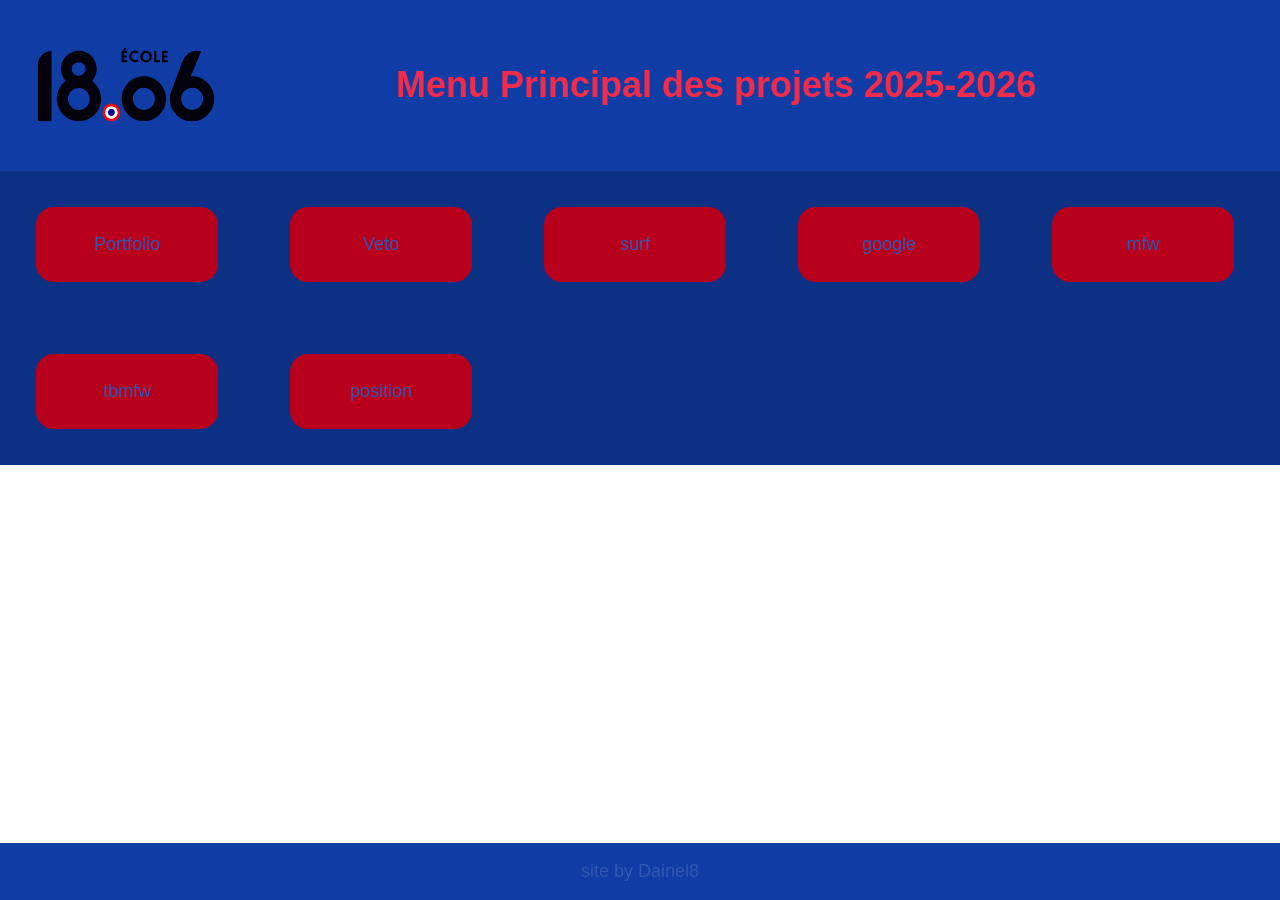
<file: index.html>
<!doctype html>
<html lang="fr">
  <head>
    <meta charset="UTF-8" />
    <meta name="viewport" content="width=device-width, initial-scale=1.0" />
    <link rel="stylesheet" href="css/style.css" type="text/css">
    <title>Menu Principal</title>
  </head>
  <body>
    <header>
        <img src="./images/1806.svg" alt="Logo 18.06" class="logo">
        <h1>Menu Principal des projets 2025-2026</h1>
    </header>
    <main>
      <a href="portfolio/index.html">Portfolio</a>
      <a href="clinique_vet/index.html">Veto</a>
      <a href="ecole2surf/index.html">surf</a>
      <a href="google/index.html">google</a>
      <a href="motherfuckingwebsite/index.html">mfw</a>
      <a href="thebestmotherfuckingwebsite/index.html">tbmfw</a>
      <a href="position/index.html">position</a>
    </main>
    <footer>
      <p class="sign">site by <a href="https://github.com/dainel8">Dainel8</a></p>
    </footer>
  </body>
</html>
</file>
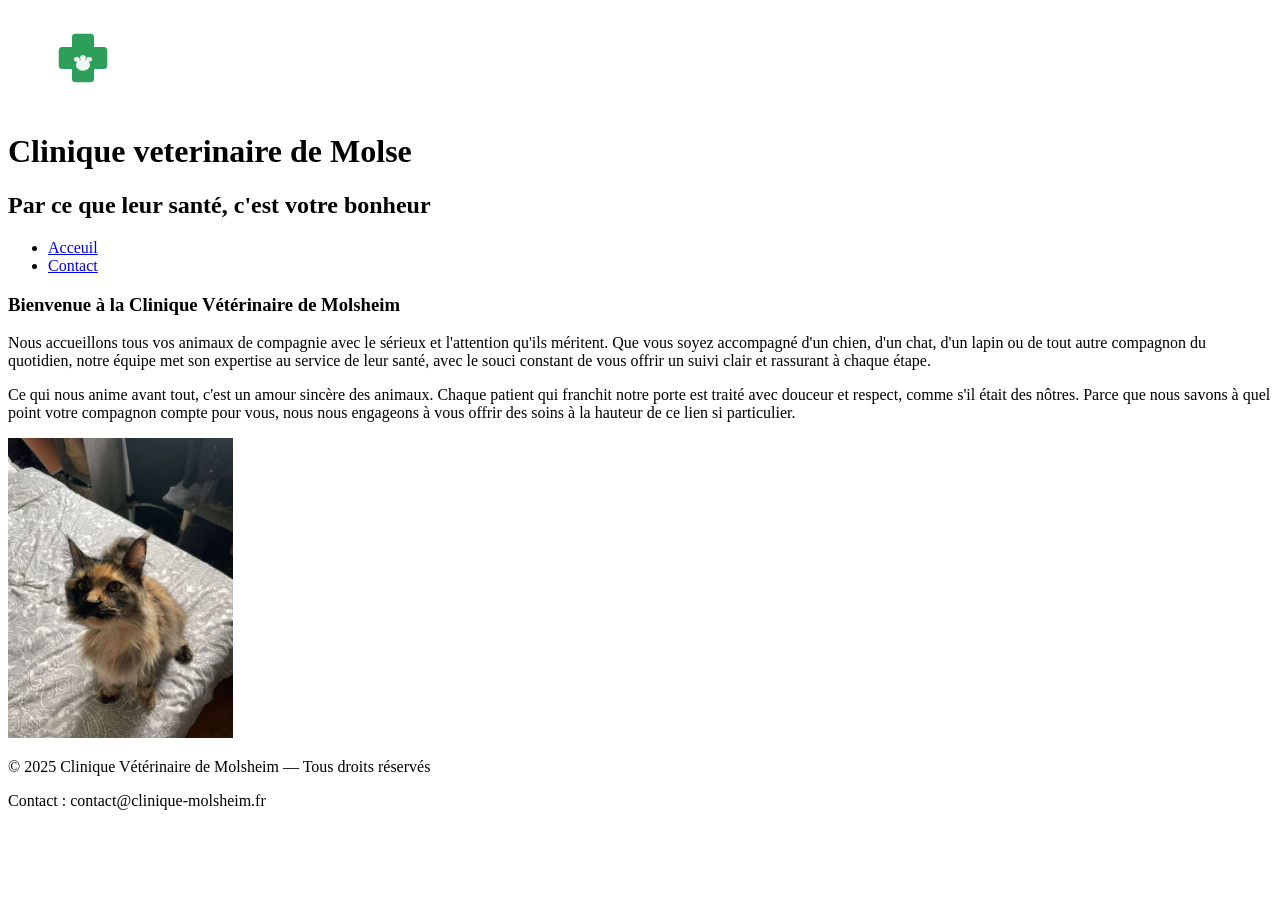
<file: clinique_vet/index.html>
<!doctype html>
<html lang="fr">
  <head>
    <meta charset="UTF-8" />
    <meta name="viewport" content="width=device-width, initial-scale=1.0" />
    <title>Acceuil</title>
    <link rel="icon" type="image/png" href="../images/logo_vet.svg" />
  </head>
  <body>
    <header>
      <img src="../images/logo_vet.svg" alt="logo" />
      <h1>Clinique veterinaire de Molse</h1>
      <h2 aria-label="slogan">Par ce que leur santé, c'est votre bonheur</h2>
    </header>
    <nav aria-label="liste de navigation">
      <ul>
        <li>
          <a href="index.html">Acceuil</a>
        </li>
        <li>
          <a href="pages/contact.html">Contact</a>
        </li>
      </ul>
    </nav>
    <main>
      <section aria-label="description de la clinique">
        <h3>Bienvenue à la Clinique Vétérinaire de Molsheim</h3>
        <p>
          Nous accueillons tous vos animaux de compagnie avec le sérieux et
          l'attention qu'ils méritent. Que vous soyez accompagné d'un chien,
          d'un chat, d'un lapin ou de tout autre compagnon du quotidien, notre
          équipe met son expertise au service de leur santé, avec le souci
          constant de vous offrir un suivi clair et rassurant à chaque étape.
        </p>
        <p>
          Ce qui nous anime avant tout, c'est un amour sincère des animaux.
          Chaque patient qui franchit notre porte est traité avec douceur et
          respect, comme s'il était des nôtres. Parce que nous savons à quel
          point votre compagnon compte pour vous, nous nous engageons à vous
          offrir des soins à la hauteur de ce lien si particulier.
        </p>
        <img
          src="../images/poupounette.jpg"
          width="225"
          height="300"
          alt="photo de chat"
        />
      </section>
    </main>
    <footer>
      <p>&copy; 2025 Clinique Vétérinaire de Molsheim — Tous droits réservés</p>
      <p>Contact : contact@clinique-molsheim.fr</p>
    </footer>
  </body>
</html>
</file>
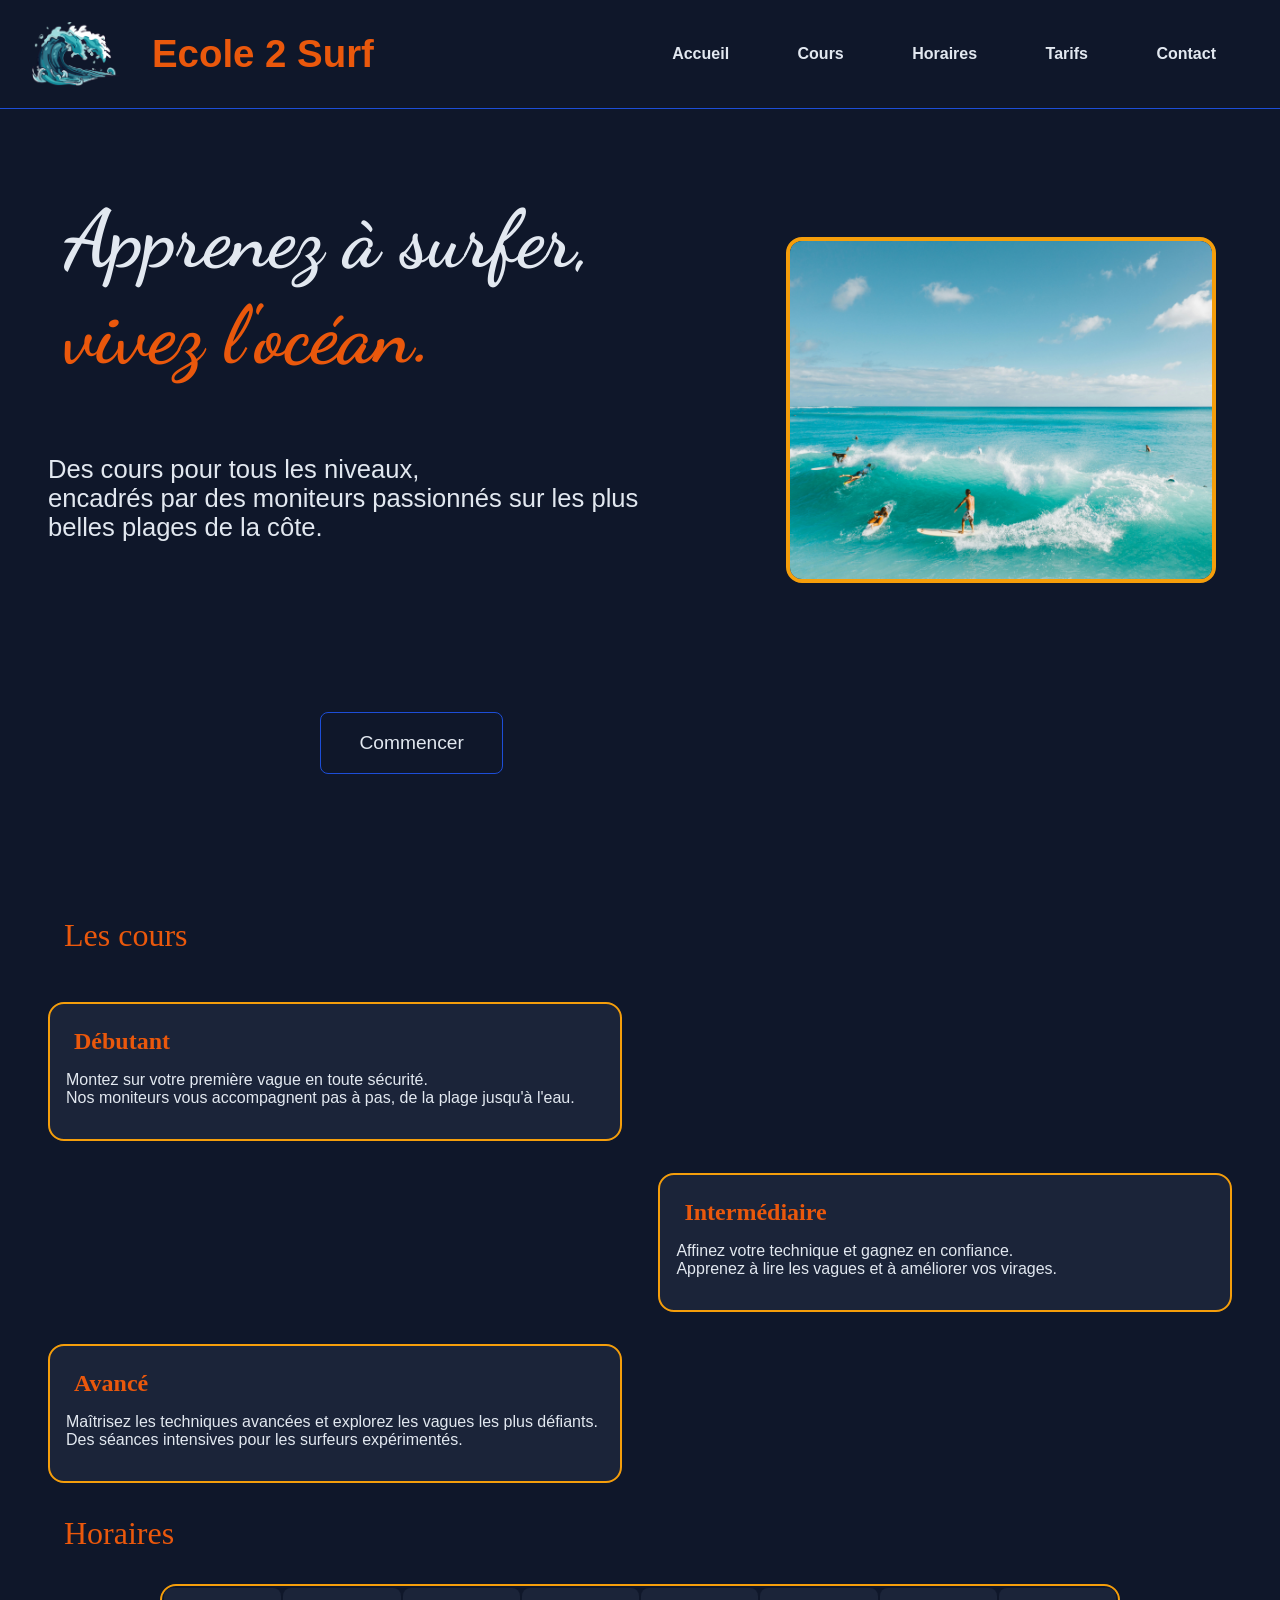
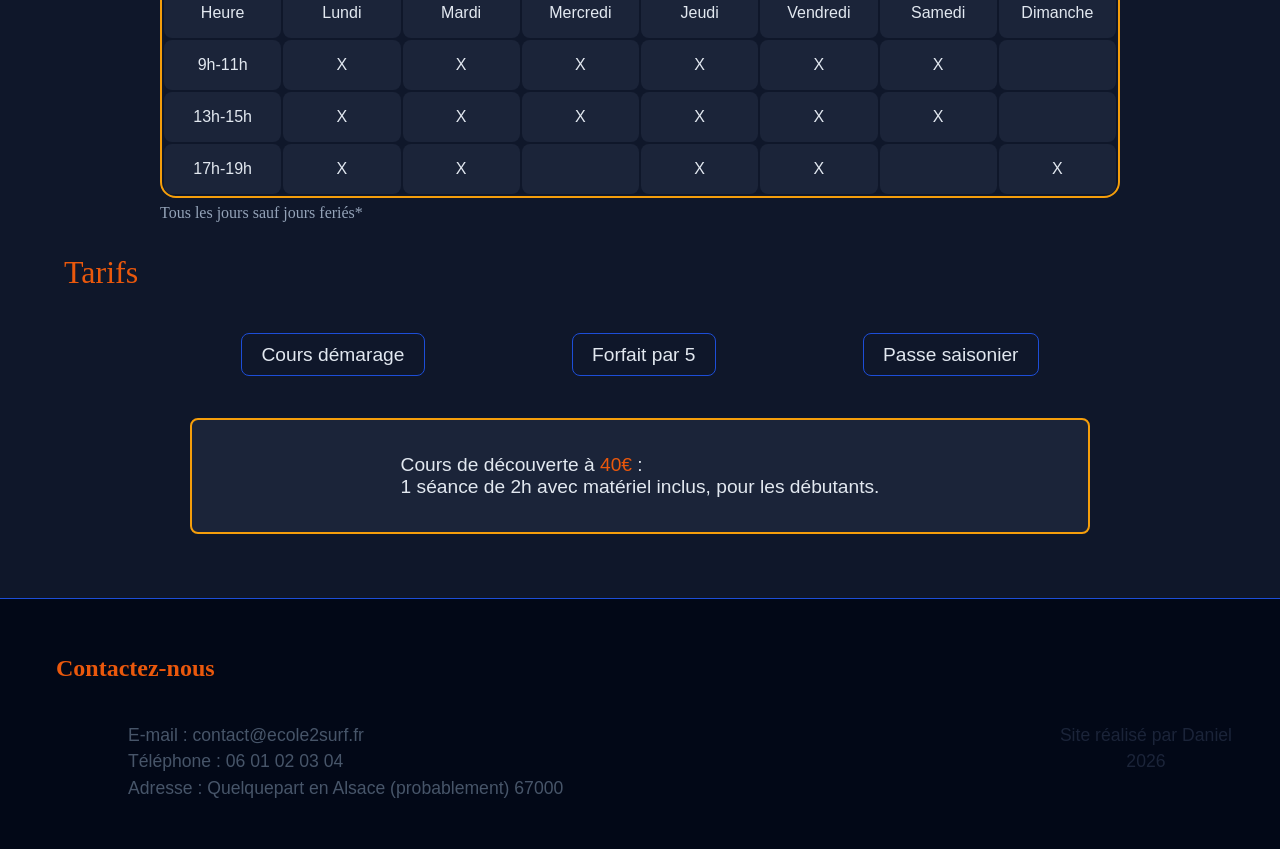
<file: ecole2surf/index.html>
<!DOCTYPE html>
<html lang="fr">

<head>
    <meta charset="UTF-8">
    <meta name="viewport" content="width=device-width, initial-scale=1.0">
    <link rel="preconnect" href="https://fonts.googleapis.com">
    <link rel="preconnect" href="https://fonts.gstatic.com" crossorigin>
    <link
        href="https://fonts.googleapis.com/css2?family=Dancing+Script:wght@400..700&family=Open+Sans:ital,wght@0,300..800;1,300..800&family=Playwrite+NO:wght@100..400&display=swap"
        rel="stylesheet">
    <link rel="icon" type="image/png" href="images/favicon.svg">
    <link rel="stylesheet" href="css/style.css">
    <link rel="stylesheet" href="css/style-mobile.css">
    <title>Ecole 2 Surf</title>
</head>

<body id="body">
    <header>
        <div id="title">
            <img src="images/art_logo.png" alt="banniere de l'école de surf">
            <h1>Ecole 2 Surf</h1>
        </div>

        <nav>
            <ul>
                <li><a href="#hero">Accueil</a></li>
                <li><a href="#courses">Cours</a></li>
                <li><a href="#schedule">Horaires</a></li>
                <li><a href="#prices">Tarifs</a></li>
                <li><a href="#contact">Contact</a></li>
            </ul>
        </nav>
    </header>

    <main>
        <section id="hero">
            <h2 class="hero-text">Apprenez à surfer, <br><span class="highlight">vivez l'océan.</span></h2>
            <img src="images/hero-image.jpg" alt="surfeur sur une vague">
            <p>Des cours pour tous les niveaux,<br>encadrés par des moniteurs passionnés sur les plus belles plages de
                la côte.</p>
            <button class="surf" onclick="window.location.href='index.html#courses'">Commencer</button>
        </section>

        <section id="courses">
            <h3>Les cours</h3>

            <div class="card left">
                <h4>Débutant</h4>
                <p>Montez sur votre première vague en toute sécurité.<br>
                    Nos moniteurs vous accompagnent pas à pas, de la plage jusqu'à l'eau.</p>
            </div>

            <div class="card right">
                <h4>Intermédiaire</h4>
                <p>Affinez votre technique et gagnez en confiance.<br>
                    Apprenez à lire les vagues et à améliorer vos virages.</p>
            </div>

            <div class="card left">
                <h4>Avancé</h4>
                <p>Maîtrisez les techniques avancées et explorez les vagues les plus défiants.<br>
                    Des séances intensives pour les surfeurs expérimentés.</p>
            </div>
        </section>

        <section id="schedule">
            <h3>Horaires</h3>
            <table class="edt">
                <tr>
                    <td>Heure</td>
                    <td>Lundi</td>
                    <td>Mardi</td>
                    <td>Mercredi</td>
                    <td>Jeudi</td>
                    <td>Vendredi</td>
                    <td>Samedi</td>
                    <td>Dimanche</td>
                </tr>
                <tr>
                    <td>9h-11h</td>
                    <td>X</td>
                    <td>X</td>
                    <td>X</td>
                    <td>X</td>
                    <td>X</td>
                    <td>X</td>
                    <td></td>
                </tr>
                <tr>
                    <td>13h-15h</td>
                    <td>X</td>
                    <td>X</td>
                    <td>X</td>
                    <td>X</td>
                    <td>X</td>
                    <td>X</td>
                    <td></td>
                </tr>
                <tr>
                    <td>17h-19h</td>
                    <td>X</td>
                    <td>X</td>
                    <td></td>
                    <td>X</td>
                    <td>X</td>
                    <td></td>
                    <td>X</td>
                </tr>
            </table>
            <p>Tous les jours sauf jours feriés*</p>
        </section>

        <section id="prices">
            <h3>Tarifs</h3>
            <input type="radio" name="tarif" id="discover" checked>
            <input type="radio" name="tarif" id="package">
            <input type="radio" name="tarif" id="season">

            <div class="label-container">
                <label for="discover">Cours démarage</label>
                <label for="package">Forfait par 5</label>
                <label for="season">Passe saisonier</label>
            </div>
            <div class="info-container">
                <div class="content-discover">
                    <p>
                        Cours de découverte à <span class="highlight">40€</span> :<br>
                        1 séance de 2h avec matériel inclus, pour les débutants.
                    </p>
                </div>
                <div class="content-package">
                    <p>
                        Forfait 5 séances à <span class="highlight">150€</span> :<br>
                        5 séances de 2h, idéal pour progresser rapidement.
                    </p>
                </div>
                <div class="content-season">
                    <p>
                        Forfait saison à <span class="highlight">450€</span> :<br>
                        Séances illimitées pour les 30 jours qui suivent l'inscription au forfait.<br>
                        idéal pour les fan de surf déjà experimenté.
                    </p>
                </div>
            </div>
        </section>
    </main>
    <footer id="contact">
        <h4>Contactez-nous</h4>
        <div>
            <p>
                E-mail : contact@ecole2surf.fr<br>
                Téléphone : 06 01 02 03 04<br>
                Adresse : Quelquepart en Alsace (probablement) 67000
            </p>
            <p id="credits">
                Site réalisé par Daniel<br>
                2026
            </p>
        </div>
    </footer>
</body>

</html>
</file>
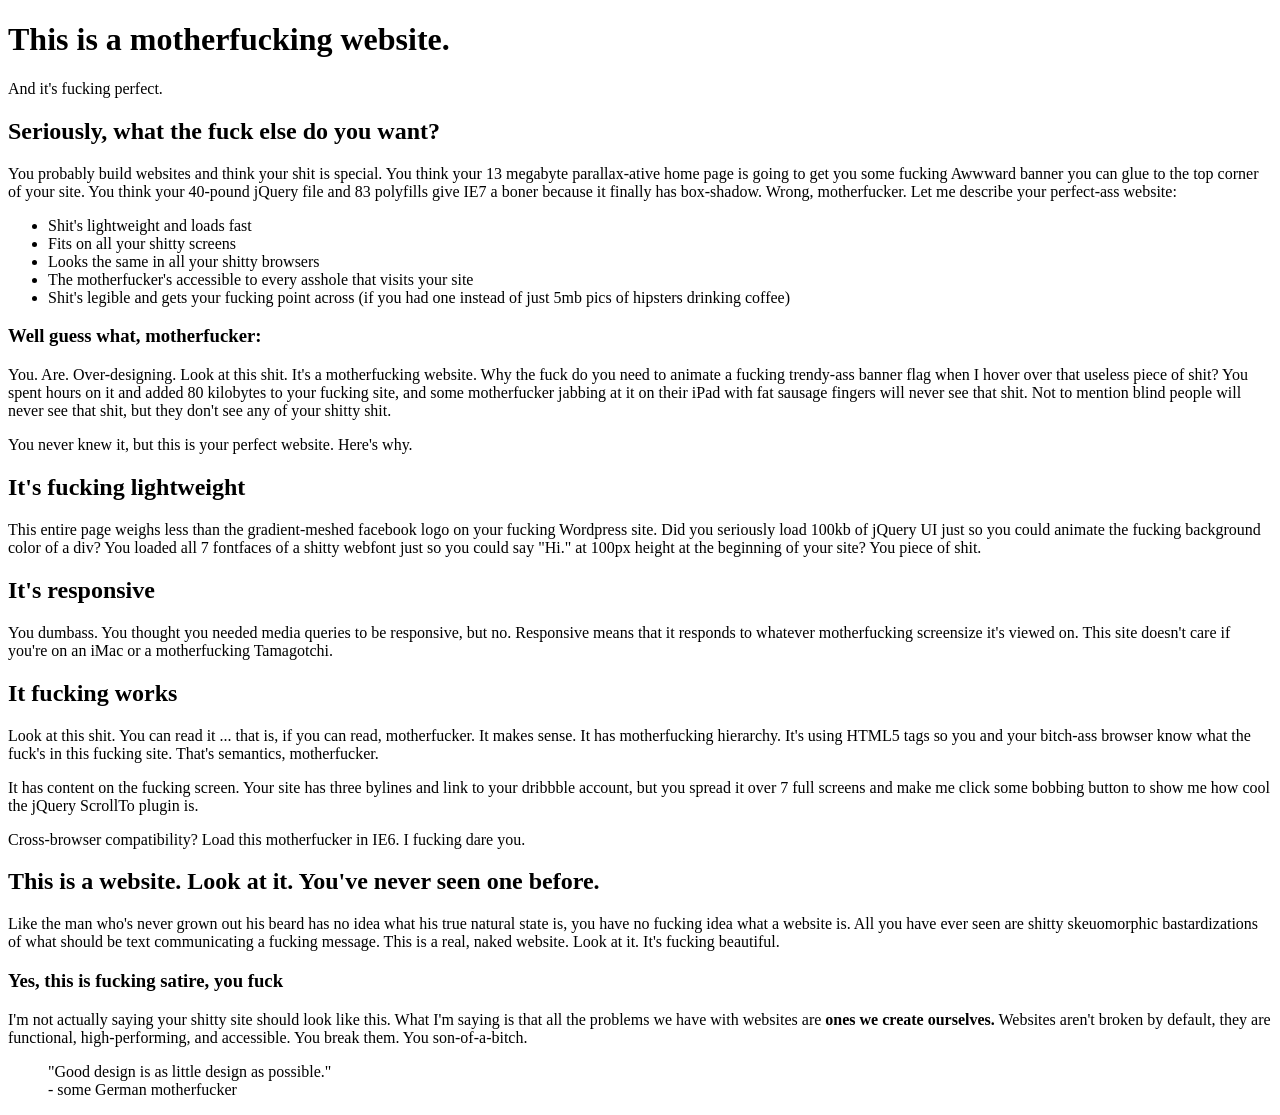
<file: motherfuckingwebsite/index.html>
<!doctype html>
<html lang="en">
  <head>
    <meta charset="UTF-8" />
    <meta name="viewport" content="width=device-width, initial-scale=1.0" />
    <title>Motherfucking Website</title>
  </head>
  <body>
    <h1>This is a motherfucking website.</h1>
    <p>And it's fucking perfect.</p>
    <h2>Seriously, what the fuck else do you want?</h2>
    <p>
      You probably build websites and think your shit is special. You think your
      13 megabyte parallax-ative home page is going to get you some fucking
      Awwward banner you can glue to the top corner of your site. You think your
      40-pound jQuery file and 83 polyfills give IE7 a boner because it finally
      has box-shadow. Wrong, motherfucker. Let me describe your perfect-ass
      website:
    </p>
    <ul>
      <li>Shit's lightweight and loads fast</li>
      <li>Fits on all your shitty screens</li>
      <li>Looks the same in all your shitty browsers</li>
      <li>
        The motherfucker's accessible to every asshole that visits your site
      </li>
      <li>
        Shit's legible and gets your fucking point across (if you had one
        instead of just 5mb pics of hipsters drinking coffee)
      </li>
    </ul>
    <h3>Well guess what, motherfucker:</h3>
    <p>
      You. Are. Over-designing. Look at this shit. It's a motherfucking website.
      Why the fuck do you need to animate a fucking trendy-ass banner flag when
      I hover over that useless piece of shit? You spent hours on it and added
      80 kilobytes to your fucking site, and some motherfucker jabbing at it on
      their iPad with fat sausage fingers will never see that shit. Not to
      mention blind people will never see that shit, but they don't see any of
      your shitty shit.
    </p>
    <p>You never knew it, but this is your perfect website. Here's why.</p>
    <h2>It's fucking lightweight</h2>
    <p>
      This entire page weighs less than the gradient-meshed facebook logo on
      your fucking Wordpress site. Did you seriously load 100kb of jQuery UI
      just so you could animate the fucking background color of a div? You
      loaded all 7 fontfaces of a shitty webfont just so you could say "Hi." at
      100px height at the beginning of your site? You piece of shit.
    </p>
    <h2>It's responsive</h2>
    <p>
      You dumbass. You thought you needed media queries to be responsive, but
      no. Responsive means that it responds to whatever motherfucking screensize
      it's viewed on. This site doesn't care if you're on an iMac or a
      motherfucking Tamagotchi.
    </p>
    <h2>It fucking works</h2>
    <p>
      Look at this shit. You can read it ... that is, if you can read,
      motherfucker. It makes sense. It has motherfucking hierarchy. It's using
      HTML5 tags so you and your bitch-ass browser know what the fuck's in this
      fucking site. That's semantics, motherfucker.
    </p>
    <p>
      It has content on the fucking screen. Your site has three bylines and link
      to your dribbble account, but you spread it over 7 full screens and make
      me click some bobbing button to show me how cool the jQuery ScrollTo
      plugin is.
    </p>
    <p>
      Cross-browser compatibility? Load this motherfucker in IE6. I fucking dare
      you.
    </p>
    <h2>This is a website. Look at it. You've never seen one before.</h2>
    <p>
      Like the man who's never grown out his beard has no idea what his true
      natural state is, you have no fucking idea what a website is. All you have
      ever seen are shitty skeuomorphic bastardizations of what should be text
      communicating a fucking message. This is a real, naked website. Look at
      it. It's fucking beautiful.
    </p>
    <h3>Yes, this is fucking satire, you fuck</h3>
    <p>
      I'm not actually saying your shitty site should look like this. What I'm
      saying is that all the problems we have with websites are
      <strong>ones we create ourselves.</strong> Websites aren't broken by
      default, they are functional, high-performing, and accessible. You break
      them. You son-of-a-bitch.
    </p>
    <blockquote>
      "Good design is as little design as possible."<br />- some German
      motherfucker
    </blockquote>
  </body>
</html>
</file>
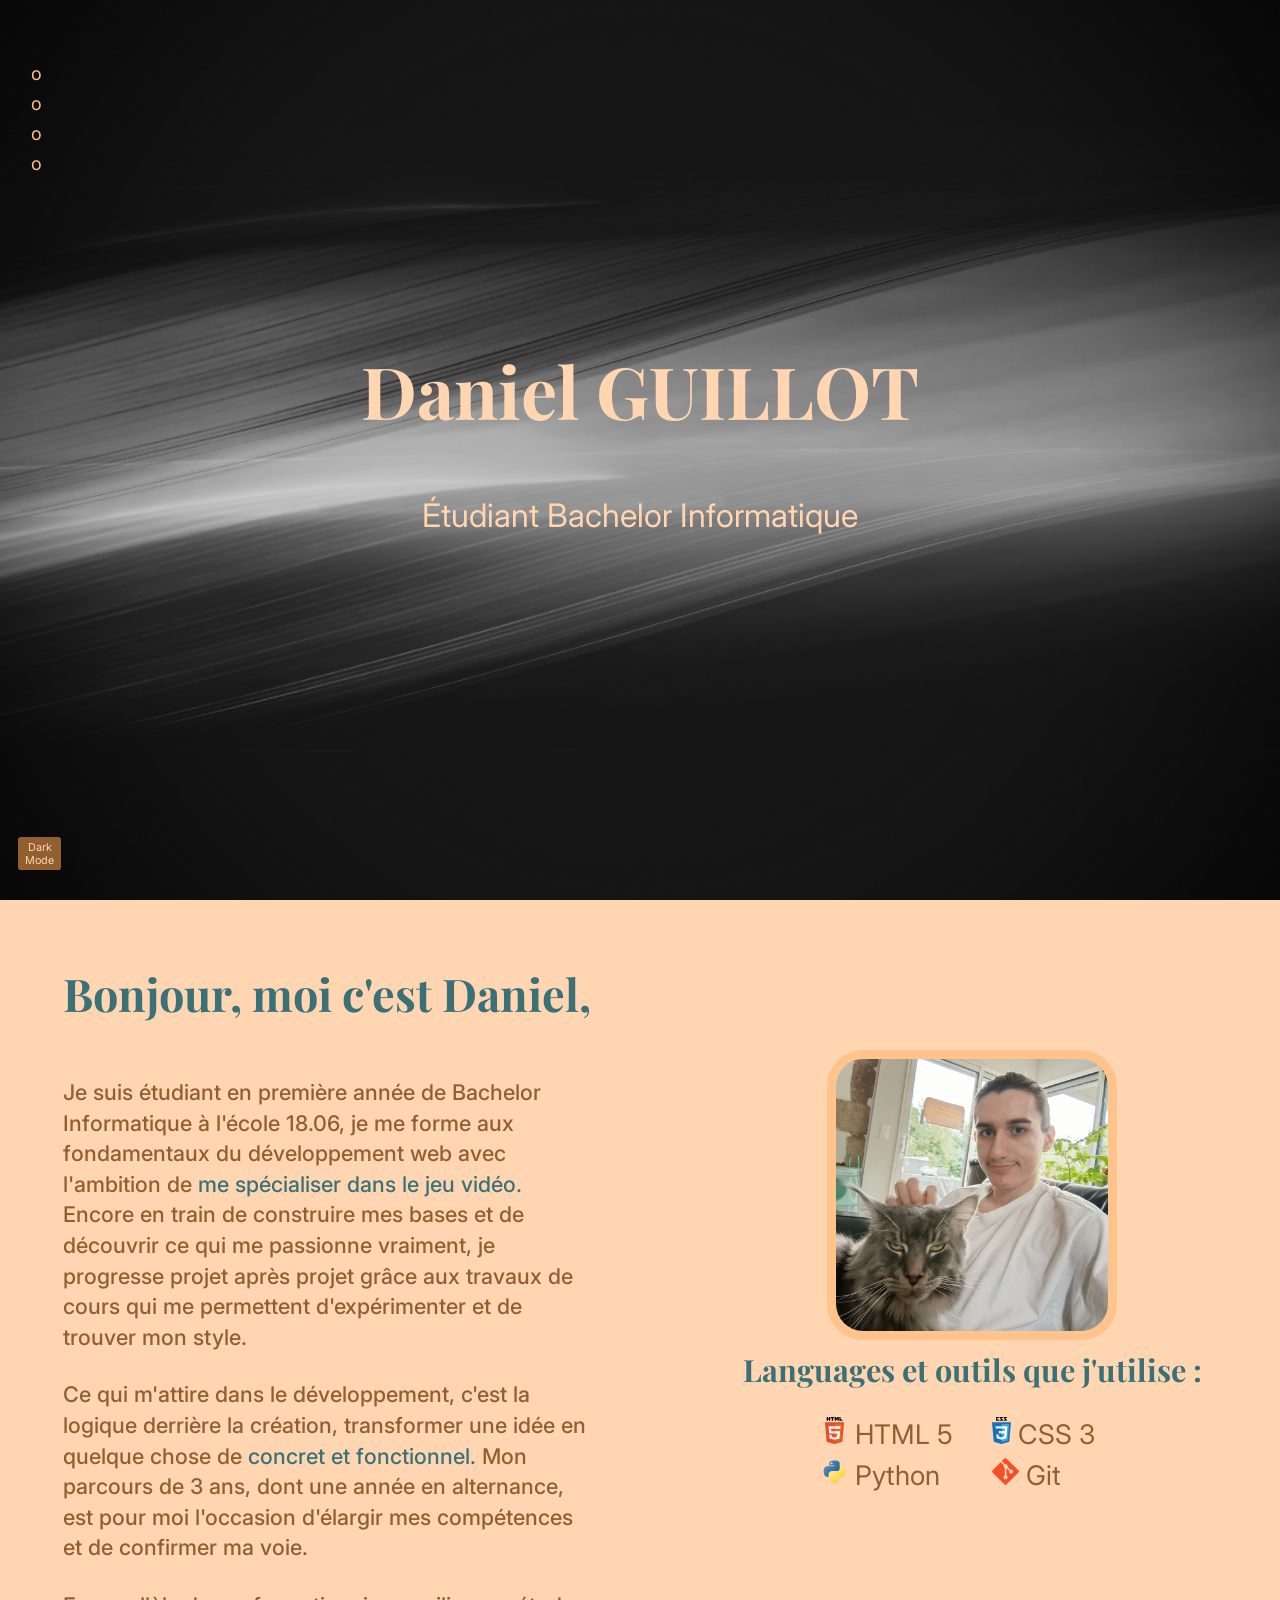
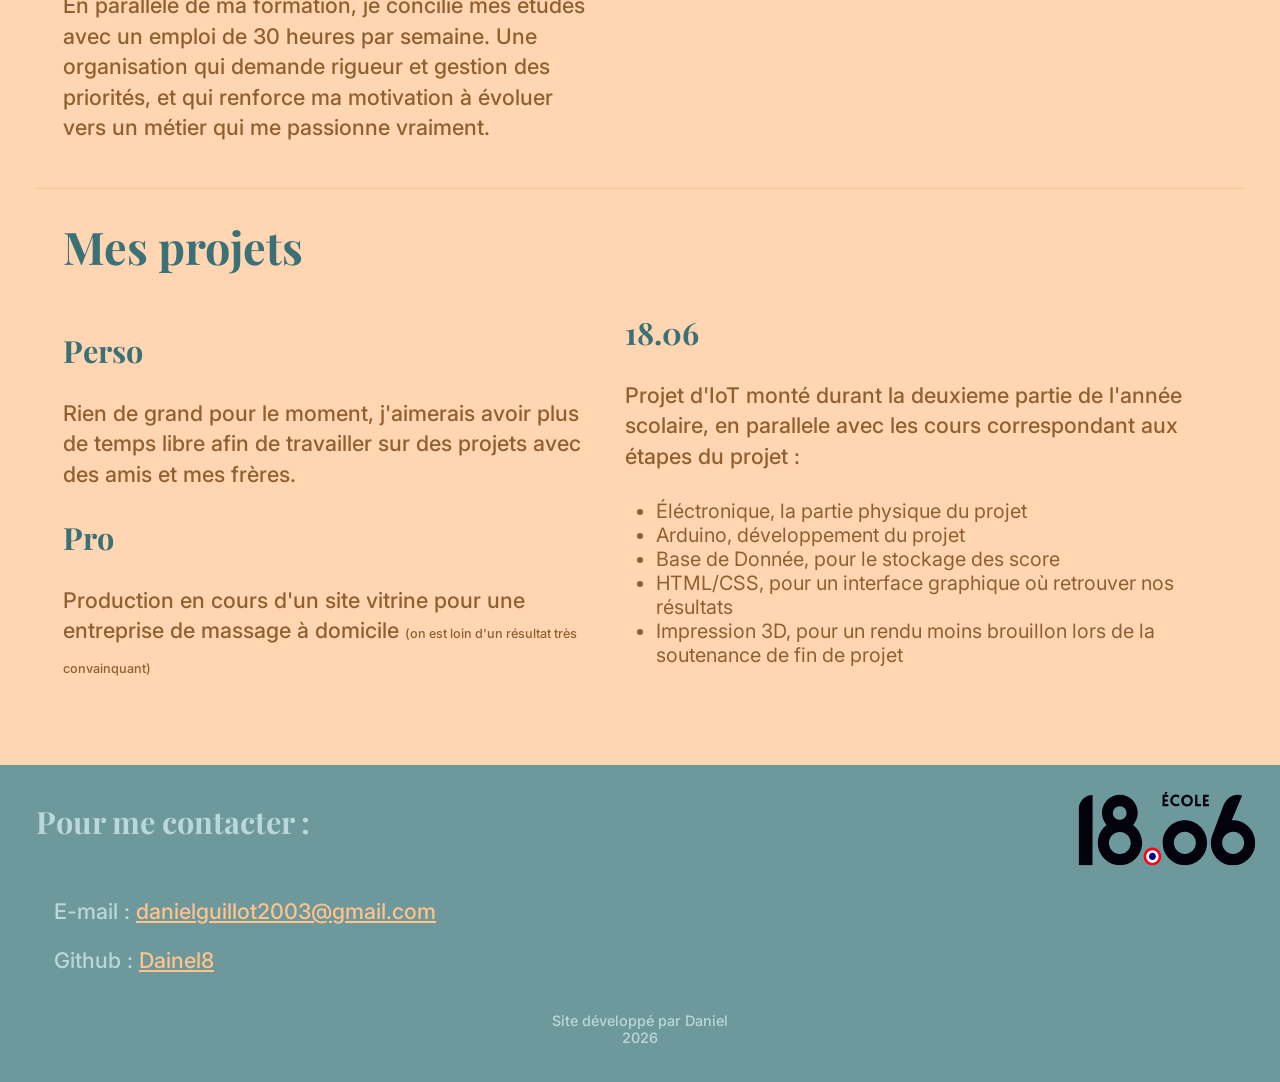
<file: portfolio/index.html>
<!DOCTYPE html>
<html lang="fr">

<head>
    <meta charset="UTF-8">
    <meta name="viewport" content="width=device-width, initial-scale=1.0">
    <link rel="stylesheet" href="css/style.css">
    <link rel="stylesheet" href="css/phone-style.css">
    <link rel="stylesheet" href="css/tablet-style.css">
    <link rel="preconnect" href="https://fonts.googleapis.com">
    <link rel="preconnect" href="https://fonts.gstatic.com" crossorigin>
    <link
        href="https://fonts.googleapis.com/css2?family=Dancing+Script:wght@400..700&family=Edu+AU+VIC+WA+NT+Guides:wght@400..700&family=Open+Sans:ital,wght@0,300..800;1,300..800&family=Playfair+Display:ital,wght@0,400..900;1,400..900&family=Playwrite+NO:wght@100..400&display=swap"
        rel="stylesheet">
    <link rel="preconnect" href="https://fonts.googleapis.com">
    <link rel="preconnect" href="https://fonts.gstatic.com" crossorigin>
    <link
        href="https://fonts.googleapis.com/css2?family=Dancing+Script:wght@400..700&family=Edu+AU+VIC+WA+NT+Guides:wght@400..700&family=Inter:ital,opsz,wght@0,14..32,100..900;1,14..32,100..900&family=Open+Sans:ital,wght@0,300..800;1,300..800&family=Playfair+Display:ital,wght@0,400..900;1,400..900&family=Playwrite+NO:wght@100..400&display=swap"
        rel="stylesheet">
    <title>Portfolio de Daniel</title>
</head>

<body>
    <input type="checkbox" id="DarkModeToggle">
    <label for="DarkModeToggle" id="LM">Light<br>Mode</label>
    <label for="DarkModeToggle" id="DM">Dark<br>Mode</label>
    <header id="hero">
        <h1>Daniel GUILLOT</h1>
        <p>Étudiant Bachelor Informatique</p>
    </header>
    <nav>
        <ul>
            <li><a href="#hero">o</a></li>
            <li><a href="#presentation">o</a></li>
            <li><a href="#projects">o</a></li>
            <li><a href="#ground">o</a></li>
        </ul>
    </nav>
    <main>
        <section id="presentation">
            <h2>Bonjour, moi c'est Daniel,</h2>
            <div class="text">
                <p>
                    Je suis étudiant en première année de Bachelor Informatique à l'école 18.06, je me forme
                    aux fondamentaux du développement web avec l'ambition de
                    <span class="highlight">me spécialiser dans le jeu vidéo.</span>
                    Encore en train de construire mes bases et de découvrir ce qui me passionne vraiment,
                    je progresse projet après projet grâce aux travaux de cours
                    qui me permettent d'expérimenter et de trouver mon style.
                </p>
                <p>
                    Ce qui m'attire dans le développement, c'est la logique derrière la création, transformer une idée
                    en quelque chose de <span class="highlight">concret et fonctionnel.</span> Mon parcours de 3 ans,
                    dont une année en alternance, est
                    pour moi l'occasion d'élargir mes compétences et de confirmer ma voie.
                </p>
                <p>
                    En parallèle de ma formation, je concilie mes études avec un emploi de 30 heures par semaine. Une
                    organisation qui demande rigueur et gestion des priorités, et qui renforce ma motivation à évoluer
                    vers un métier qui me passionne vraiment.
                </p>
            </div>
            <aside>
                <img src="images/moi.jpg" alt="photo de moi" class="me">
                <h3>Languages et outils que j'utilise :</h3>
                <ul>
                    <li><img src="images/html.svg" alt="logo html"> <span>HTML 5</span></li>
                    <li><img src="images/css.svg" alt="logo CSS"> <span>CSS 3</span></li>
                    <li><img src="images/python.svg" alt="logo python"> <span>Python</span></li>
                    <li><img src="images/git.svg" alt="logo git"> <span>Git</span></li>
                </ul>
            </aside>
        </section>
        <section id="projects">
            <h2>Mes projets</h2>
            <div id="self">
                <h3>Perso</h3>
                <p>
                    Rien de grand pour le moment, j'aimerais avoir plus de temps libre afin de travailler sur des
                    projets avec des amis et mes frères.
                </p>
                <h3>Pro</h3>
                <p>
                    Production en cours d'un site vitrine pour une entreprise de massage à domicile
                    <small>(on est loin d'un résultat très convainquant)</small>
                </p>
            </div>
            <div id="school">
                <h3>18.06</h3>
                <p>
                    Projet d'IoT monté durant la deuxieme partie de l'année scolaire, en parallele avec les cours
                    correspondant aux étapes du projet :
                </p>
                <ul>
                    <li>Éléctronique, la partie physique du projet</li>
                    <li>Arduino, développement du projet</li>
                    <li>Base de Donnée, pour le stockage des score</li>
                    <li>HTML/CSS, pour un interface graphique où retrouver nos résultats</li>
                    <li>Impression 3D, pour un rendu moins brouillon lors de la soutenance de fin de projet</li>
                </ul>
            </div>
        </section>
    </main>

    <footer id="ground">
        <h3>Pour me contacter :</h3>
        <a href="https://18.06.fr"><img src="images/1806.svg" alt="logo 18.06" class="footer-svg"></a>
        <p>E-mail : <a href="mailto:danielguillot2003@gmail.com">danielguillot2003@gmail.com</a></p>
        <p>Github : <a href="https://github.com/dainel8">Dainel8</a></p>
        <p id="sign">
            Site développé par Daniel<br>
            2026
        </p>
    </footer>
</body>

</html>
</file>
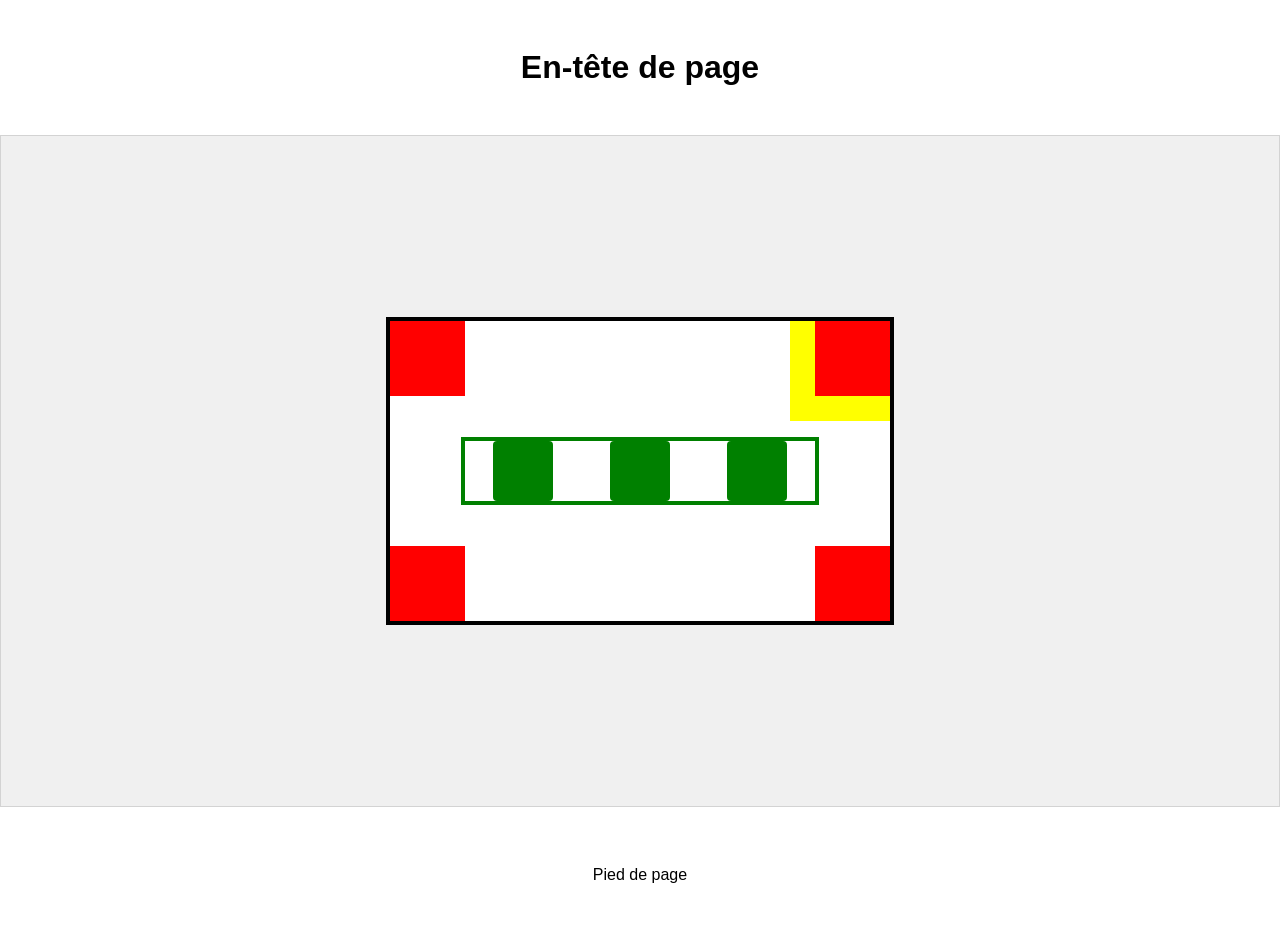
<file: position/index.html>
<!doctype html>
<html lang="fr">
  <head>
    <meta charset="UTF-8">
    <meta name="viewport" content="width=device-width, initial-scale=1.0">
    <link rel="stylesheet" href="css/style.css">
    <title>Position</title>
  </head>
  <body>
    <header>
      <h1>En-tête de page</h1>
    </header>
    <main>
      <div id="global">
        <div class="top-left red"></div>
        <div class="top-right red"></div>
        <div class="bottom-left red"></div>
        <div class="bottom-right red"></div>
        <div id="yellow"></div>
        <div id="green-box">
          <div class="green"></div>
          <div class="green"></div>
          <div class="green"></div>
        </div>
      </div>
    </main>
    <footer>
      <p>Pied de page</p>
    </footer>
  </body>
</html>
</file>
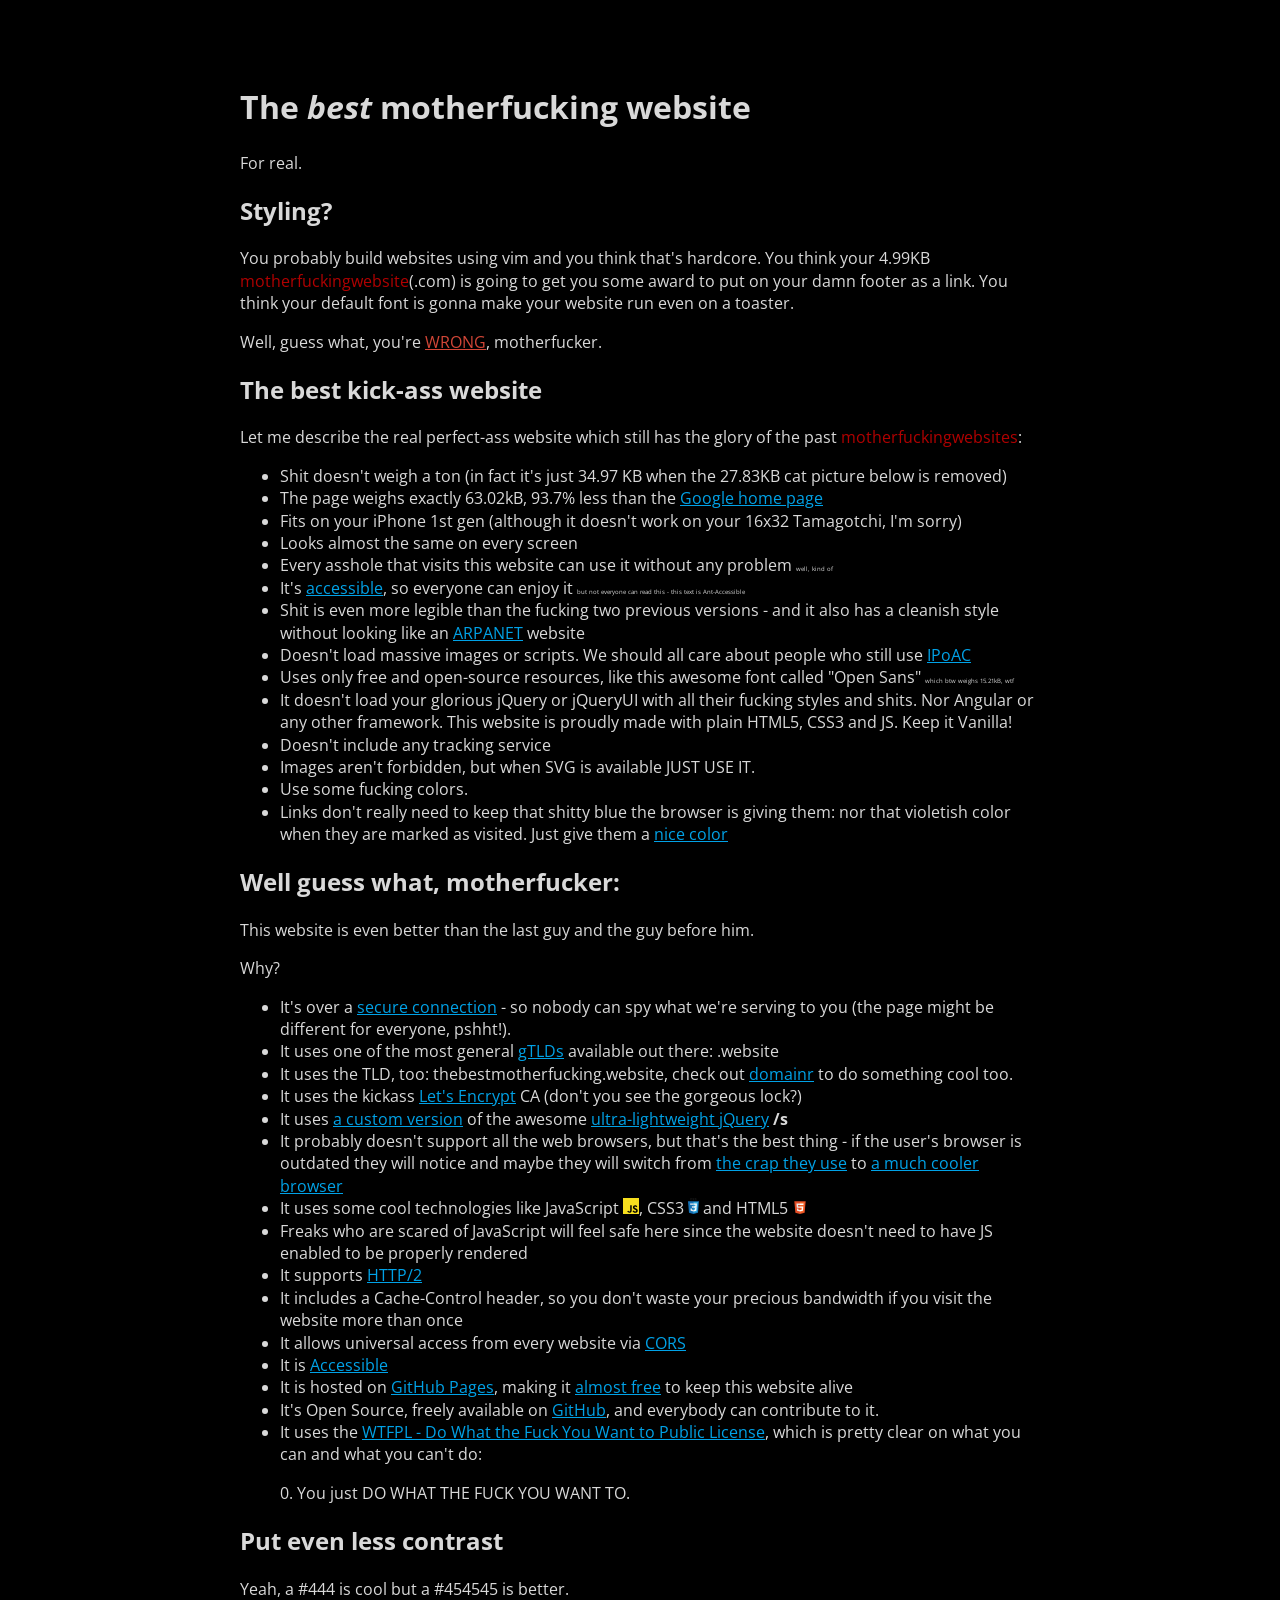
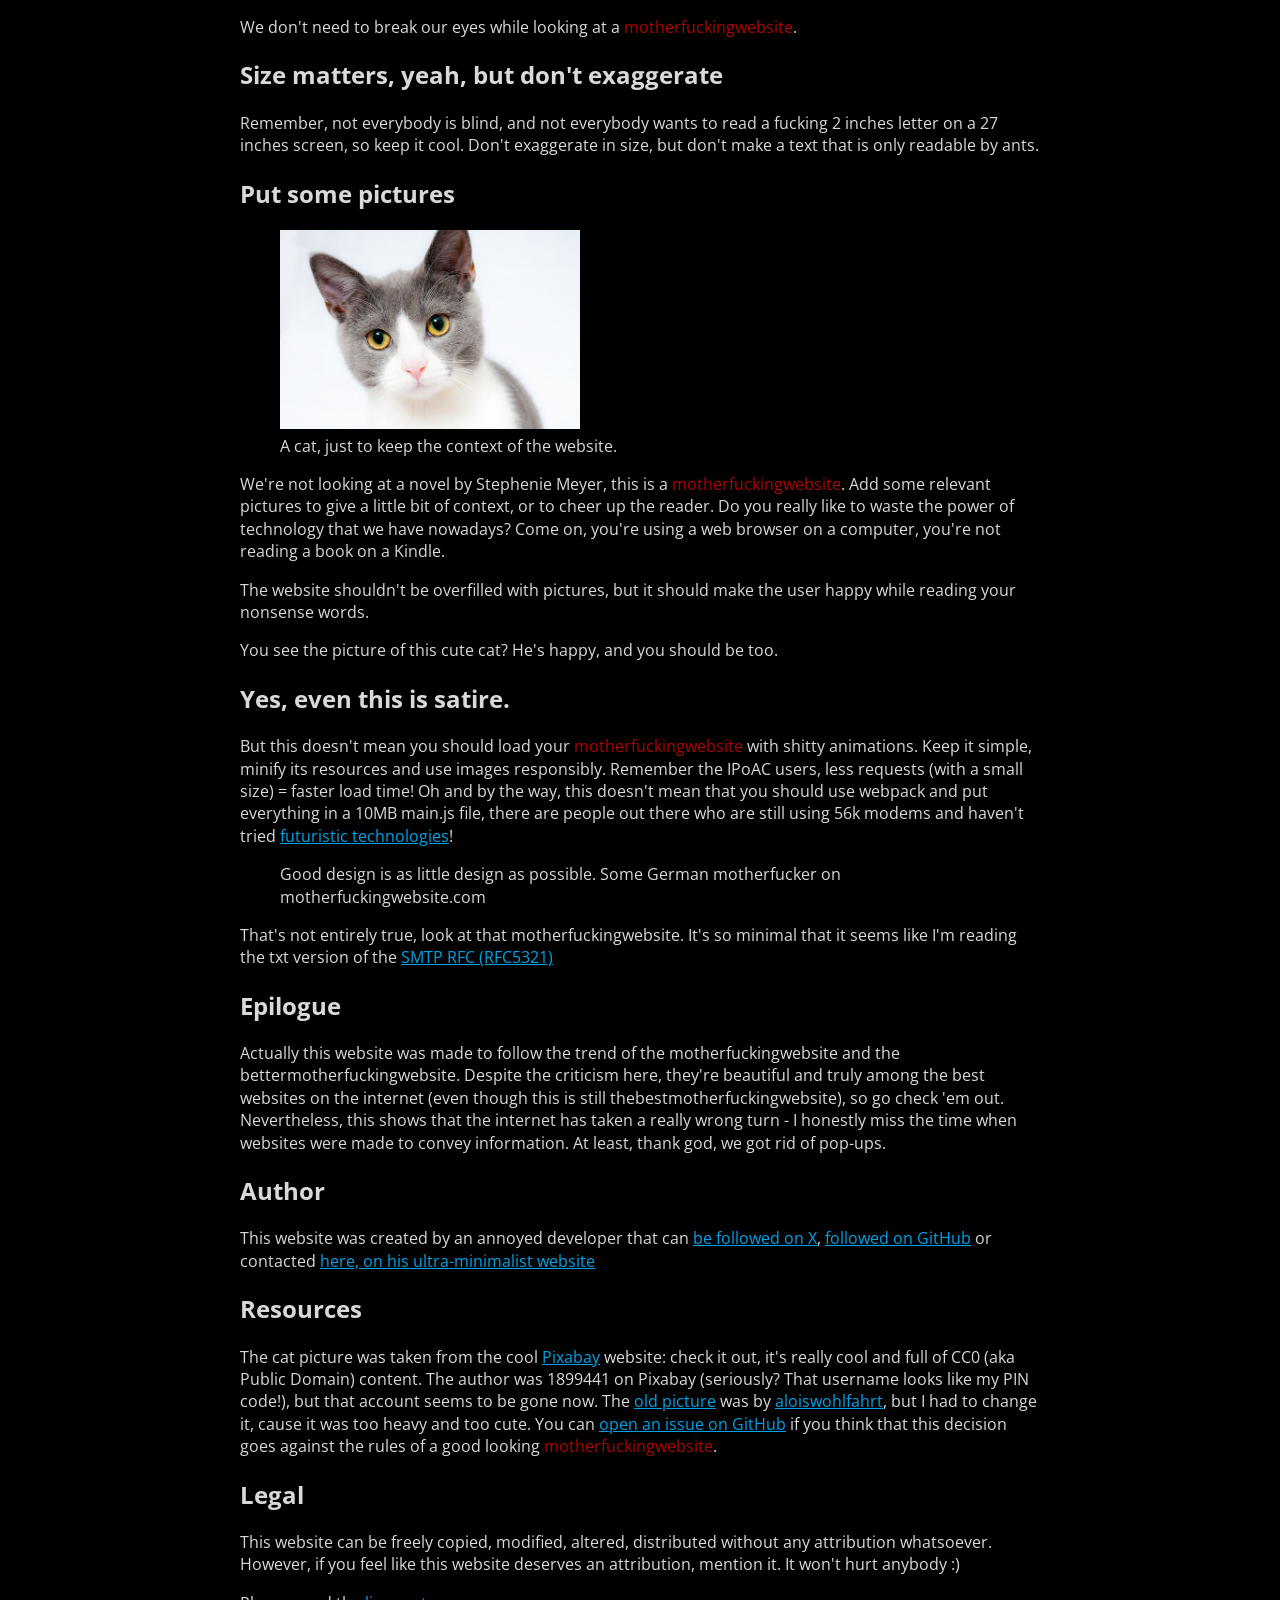
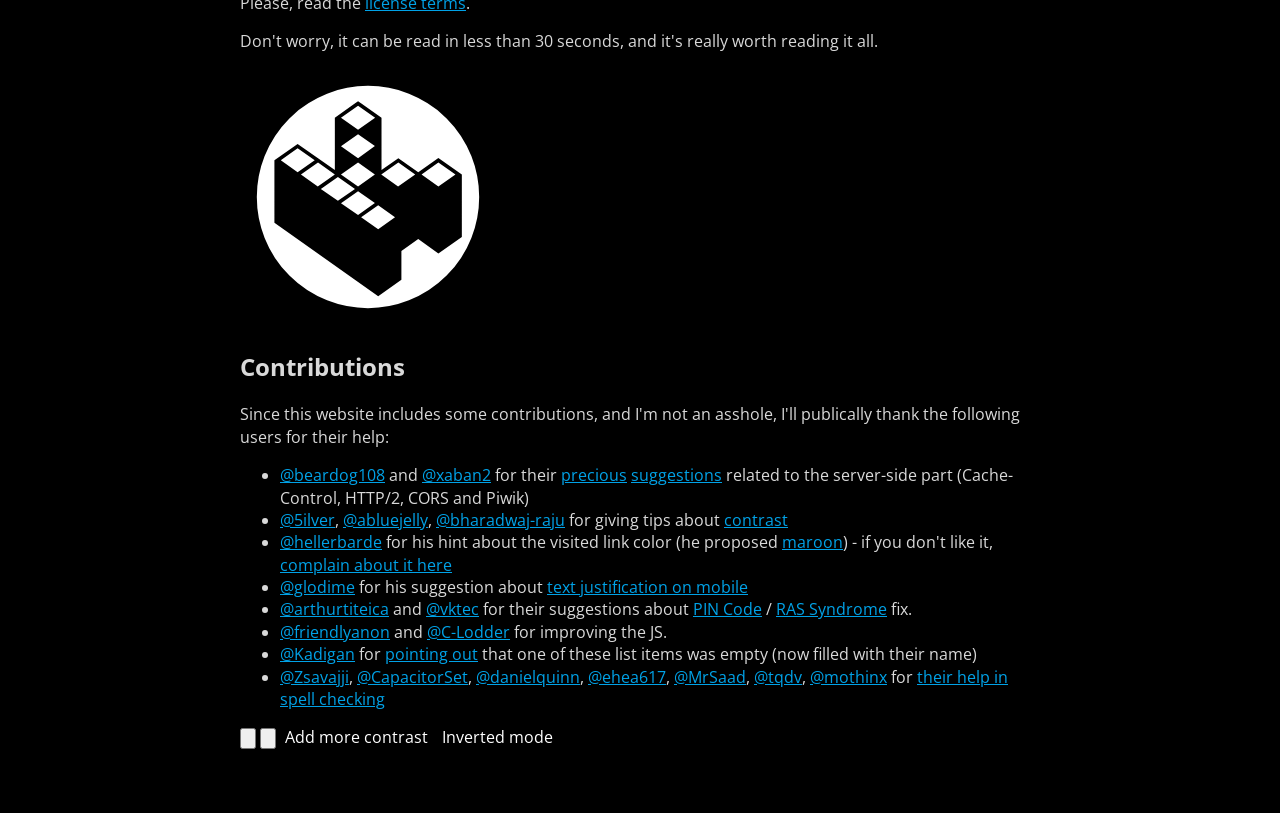
<file: thebestmotherfuckingwebsite/index.html>
<!DOCTYPE html>
<html lang="en">

<head>
    <meta charset="UTF-8">
    <meta name="viewport" content="width=device-width, initial-scale=1.0">
    <link rel="stylesheet" href="css/style.css">
    <link rel="preconnect" href="https://fonts.googleapis.com">
    <link rel="preconnect" href="https://fonts.gstatic.com" crossorigin>
    <link href="https://fonts.googleapis.com/css2?family=Open+Sans:ital,wght@0,300..800;1,300..800&display=swap" rel="stylesheet">
    <title>The Best Mother Fucking Website</title>
</head>

<body>
    <h1>The <i>best</i> motherfucking website</h1>
    <p>For real.</p>

    <h2>Styling?</h2>
    <p>You probably build websites using vim and you think that's hardcore. You think your 4.99KB
        <span class="mfw">motherfuckingwebsite</span>(.com) is going to get you some award to put on your damn footer as
        a
        link. You think your
        default font is gonna make your website run even on a toaster.
    </p>
    <p>Well, guess what, you're <span class="wr">wrong</span>, motherfucker.</p>

    <h2>The best kick-ass website</h2>
    <p>Let me describe the real perfect-ass website which still has the glory of the past
        <span class="mfw">motherfuckingwebsites</span>:
    </p>
    <ul>
        <li>Shit doesn't weigh a ton (in fact it's just 34.97 KB when the 27.83KB cat picture below is removed)</li>
        <li>The page weighs exactly 63.02kB, 93.7% less than the <a href="https://google.com/">Google home page</a></li>
        <li>Fits on your iPhone 1st gen (although it doesn't work on your 16x32 Tamagotchi, I'm sorry)</li>
        <li>Looks almost the same on every screen</li>
        <li>Every asshole that visits this website can use it without any problem <small>well, kind of</small></li>
        <li>It's <a href="https://www.w3.org/TR/WCAG20/">accessible</a>,
            so everyone can enjoy it <small>but not everyone can read this - this text is Ant-Accessible</small>
        </li>
        <li>Shit is even more legible than the fucking two previous versions - and it also has a cleanish style
            without looking like an <a href="https://en.wikipedia.org/wiki/ARPANET">ARPANET</a> website
        </li>
        <li>Doesn't load massive images or scripts. We should all care about people who still use
            <a href="https://en.wikipedia.org/wiki/IP_over_Avian_Carriers">IPoAC</a>
        </li>
        <li>Uses only free and open-source resources, like this awesome font called "Open Sans"
            <small>which btw weighs 15.21kB, wtf</small>
        </li>
        <li>It doesn't load your glorious jQuery or jQueryUI with all their fucking styles and shits.
            Nor Angular or any other framework. This website is proudly made with plain HTML5, CSS3 and JS. Keep it
            Vanilla!
        </li>
        <li>Doesn't include any tracking service</li>
        <li>Images aren't forbidden, but when SVG is available JUST USE IT.</li>
        <li>Use some fucking colors.</li>
        <li>Links don't really need to keep that shitty blue the browser is giving them:
            nor that violetish color when they are marked as visited. Just give them a
            <a href="http://www.colorhexa.com/0077aa">nice color</a>
        </li>
    </ul>

    <h2>Well guess what, motherfucker:</h2>
    <p>This website is even better than the last guy and the guy before him.</p>
    <p>Why?</p>
    <ul>
        <li>It's over a <a href="https://en.wikipedia.org/wiki/HTTPS">secure connection</a> -
            so nobody can spy what we're serving to you (the page might be different for everyone, pshht!).
        </li>
        <li>It uses one of the most general <a href="https://en.wikipedia.org/wiki/gTLD">gTLDs</a> available out there:
            .website</li>
        <li>It uses the TLD, too: thebestmotherfucking.website, check out <a href="http://domainr.com/">domainr</a>
            to do something cool too.
        </li>
        <li>It uses the kickass <a href="https://letsencrypt.org/">Let's Encrypt</a> CA (don't you see the gorgeous
            lock?)</li>
        <li>It uses <a href="https://thebestmotherfucking.website/js/jquery-3.5.1.min.js">a custom version</a> of the
            awesome
            <a href="http://jquery.com/">ultra-lightweight jQuery</a> <strong>/s</strong>
        </li>
        <li>It probably doesn't support all the web browsers, but that's the best thing - if the user's browser is
            outdated
            they will notice and maybe they will switch from <a href="https://microsoft.com/ie">the crap they use</a> to
            <a href="https://mozilla.com/firefox">a much cooler browser</a>
        </li>
        <li>It uses some cool technologies like JavaScript <img src="images/javascript.svg" alt="logo javascript">, CSS3 <img
                src="images/css.svg" alt="logo css">
            and HTML5 <img src="images/html.svg" alt="logo html">
        </li>
        <li>Freaks who are scared of JavaScript will feel safe here since the website doesn't need to have JS
            enabled to be properly rendered
        </li>
        <li>It supports <a href="https://en.wikipedia.org/wiki/HTTP/2">HTTP/2</a></li>
        <li>It includes a Cache-Control header, so you don't waste your precious bandwidth if you visit the website
            more than once
        </li>
        <li>It allows universal access from every website via <a href="https://enable-cors.org/">CORS</a></li>
        <li>It is <a href="https://www.w3.org/WAI/intro/accessibility.php">Accessible</a></li>
        <li>It is hosted on <a href="https://pages.github.com/">GitHub Pages</a>, making it
            <a href="https://www.namecheap.com/domains/registration/gtld/website/">almost free</a> to keep this website
            alive
        </li>
        <li>It's Open Source, freely available on <a
                href="https://github.com/denysvitali/thebestmotherfuckingwebsite/">GitHub</a>,
            and everybody can contribute to it.
        </li>
        <li>It uses the <a href="http://www.wtfpl.net/">WTFPL - Do What the Fuck You Want to Public License</a>,
            which is pretty clear on what you can and what you can't do:<p>0. You just DO WHAT THE FUCK YOU WANT TO.</p>
        </li>
    </ul>

    <h2>Put even less contrast</h2>
    <p>Yeah, a <span class="fourfourfour">#444 is cool</span> but a
        <span class="fourfivefourfivefourfive">#454545 is better</span>.
    </p>
    <p>We don't need to break our eyes while looking at a <span class="mfw">motherfuckingwebsite</span>.</p>

    <h2>Size matters, yeah, but don't exaggerate</h2>
    <p>Remember, not everybody is blind, and not everybody wants to read a fucking 2 inches letter on a 27 inches
        screen,
        so keep it cool. Don't exaggerate in size, but don't make a text that is only readable by ants.
    </p>

    <section class="pictures">
        <h2>Put some pictures</h2>
        <figure>
            <img src="images/cat.jpg" alt="A cute cat">
            <figcaption>A cat, just to keep the context of the website.</figcaption>
        </figure>
        <div class="right_box">
            <p>We're not looking at a novel by Stephenie Meyer, this is a <span class="mfw">motherfuckingwebsite</span>.
                Add some relevant pictures to give a little bit of context, or to cheer up the reader.
                Do you really like to waste the power of technology that we have nowadays?
                Come on, you're using a web browser on a computer, you're not reading a book on a Kindle.
            </p>
            <p>The website shouldn't be overfilled with pictures, but it should make the user happy while reading your
                nonsense words.
            </p>
            <p>You see the picture of this cute cat? He's happy, and you should be too.</p>
        </div>
    </section>

    <h2>Yes, even this is satire.</h2>
    <p>But this doesn't mean you should load your <span class="mfw">motherfuckingwebsite</span> with shitty animations.
        Keep it simple, minify its resources and use images responsibly.
        Remember the IPoAC users, less requests (with a small size) = faster load time! Oh and by the way,
        this doesn't mean that you should use webpack and put everything in a 10MB main.js file,
        there are people out there who are still using 56k modems and haven't tried
        <a href="https://en.wikipedia.org/wiki/Fiber_to_the_x#FTTH">futuristic technologies</a>!
    </p>

    <blockquote>
        Good design is as little design as possible.
        <author>Some German motherfucker on motherfuckingwebsite.com</author>
    </blockquote>

    <p>That's not entirely true, look at that motherfuckingwebsite. It's so minimal that it seems like
        I'm reading the txt version of the <a href="https://tools.ietf.org/rfc/rfc5321.txt">SMTP RFC (RFC5321)</a>
    </p>

    <h2>Epilogue</h2>
    <p>Actually this website was made to follow the trend of the motherfuckingwebsite and the
        bettermotherfuckingwebsite.
        Despite the criticism here, they're beautiful and truly among the best websites on the internet
        (even though this is still thebestmotherfuckingwebsite), so go check 'em out. Nevertheless,
        this shows that the internet has taken a really wrong turn - I honestly miss the time when websites were made to
        convey information. At least, thank god, we got rid of pop-ups.
    </p>

    <h2>Author</h2>
    <p>This website was created by an annoyed developer that can <a href="https://x.com/DenysVitali/">be followed on X</a>,
        <a href="https://github.com/denysvitali/">followed on GitHub</a> or contacted
        <a href="https://denv.it/">here, on his ultra-minimalist website</a>
    </p>

    <h2>Resources</h2>
    <p>The cat picture was taken from the cool <a href="https://pixabay.com/">Pixabay</a> website:
        check it out, it's really cool and full of CC0 (aka Public Domain) content. The author was 1899441 on Pixabay
        (seriously? That username looks like my PIN code!), but that account seems to be gone now. The
        <a href="https://pixabay.com/en/cat-pets-cat-s-eyes-mieze-dear-451377/">old picture</a> was by
        <a href="https://pixabay.com/en/users/aloiswohlfahrt-123449/">aloiswohlfahrt</a>, but I had to change it,
        cause it was too heavy and too cute. You can
        <a href="https://github.com/denysvitali/thebestmotherfuckingwebsite/issues/new">open an issue on GitHub</a>
        if you think that this decision goes against the rules of a good looking <span
            class="mfw">motherfuckingwebsite</span>.
    </p>

    <h2>Legal</h2>
    <p>This website can be freely copied, modified, altered, distributed without any attribution whatsoever.
        However, if you feel like this website deserves an attribution, mention it. It won't hurt anybody :)
    </p>
    <p>Please, read the <a href="https://thebestmotherfucking.website/LICENSE.txt">license terms</a>.</p>
    <p>Don't worry, it can be read in less than 30 seconds, and it's really worth reading it all.</p>
    <a href="http://www.kopimi.com/kopimi"><img src="images/logo_kopimi.svg" alt="logo kopimi"></a>

    <h2>Contributions</h2>
    <p>Since this website includes some contributions, and I'm not an asshole,
        I'll publically thank the following users for their help:
    </p>
    <ul>
        <li><a href="https://github.com/beardog108">@beardog108</a> and <a href="https://github.com/xaban2">@xaban2</a>
            for their <a href="https://github.com/denysvitali/thebestmotherfuckingwebsite/issues/5">precious</a>
            <a href="https://github.com/denysvitali/thebestmotherfuckingwebsite/issues/51">suggestions</a>
            related to the server-side part (Cache-Control, HTTP/2, CORS and Piwik)
        </li>
        <li><a href="https://github.com/5ilver">@5ilver</a>, <a href="https://github.com/abluejelly">@abluejelly</a>,
            <a href="https://github.com/bharadwaj-raju">@bharadwaj-raju</a> for giving tips about
            <a href="https://github.com/denysvitali/thebestmotherfuckingwebsite/issues?q=label%3Acontrast">contrast</a>
        </li>
        <li><a href="https://github.com/hellerbarde">@hellerbarde</a> for his hint about the
            <span class="visited">visited link color</span> (he proposed <a href="http://clrs.cc/">maroon</a>) - if you
            don't like it,
            <a href="https://github.com/denysvitali/thebestmotherfuckingwebsite/issues/11">complain about it here</a>
        </li>
        <li><a href="https://github.com/glodime">@glodime</a> for his suggestion about
            <a href="https://github.com/denysvitali/thebestmotherfuckingwebsite/issues/12">text justification on
                mobile</a>
        </li>
        <li><a href="https://github.com/arthurtiteica">@arthurtiteica</a> and <a
                href="https://github.com/vktec">@vktec</a>
            for their suggestions about <a
                href="https://github.com/denysvitali/thebestmotherfuckingwebsite/issues/9">PIN Code</a>
            / <a href="https://en.wikipedia.org/wiki/RAS_syndrome">RAS Syndrome</a> fix.
        </li>
        <li><a href="https://github.com/friendlyanon">@friendlyanon</a> and <a
                href="https://github.com/C-Lodder">@C-Lodder</a>
            for improving the JS.
        </li>
        <li><a href="https://github.com/Kadigan">@Kadigan</a> for
            <a href="https://github.com/denysvitali/thebestmotherfuckingwebsite/issues/90">pointing out</a>
            that one of these list items was empty (now filled with their name)
        </li>
        <li><a href="https://github.com/Zsavajji">@Zsavajji</a>, <a
                href="https://github.com/CapacitorSet">@CapacitorSet</a>,
            <a href="https://github.com/danielquinn">@danielquinn</a>, <a
                href="https://github.com/ehea617">@ehea617</a>,
            <a href="https://github.com/MrSaad">@MrSaad</a>, <a href="https://github.com/tqdv">@tqdv</a>,
            <a href="https://github.com/mothinx">@mothinx</a> for
            <a
                href="https://github.com/denysvitali/thebestmotherfuckingwebsite/pulls?q=is%3Apr+is%3Aclosed+label%3A%22spell+checking%22">their
                help in spell checking</a>
        </li>
    </ul>

    
    <input type="button" id="contrast-toggle">
    <input type="button" id="inverted-toggle">
    <label for="contrast-toggle">Add more contrast</label>
    <label for="inverted-toggle">Inverted mode</label>

</body>

</html>
</file>
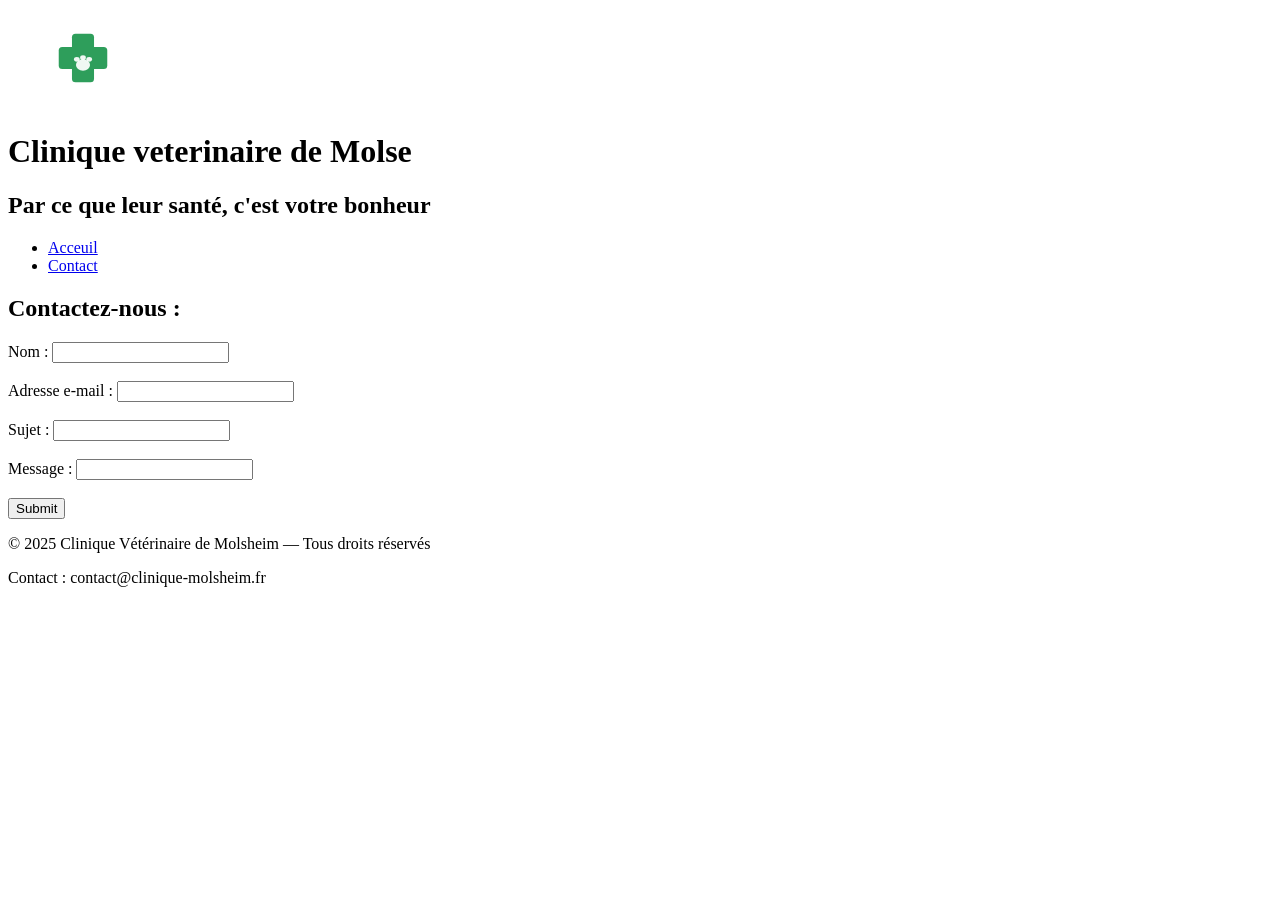
<file: clinique_vet/pages/contact.html>
<!doctype html>
<html lang="fr">
  <head>
    <meta charset="UTF-8" />
    <meta name="viewport" content="width=device-width, initial-scale=1.0" />
    <title>Contact</title>
    <link rel="icon" type="image/png" href="../../images/logo_vet.svg" />
  </head>
  <body>
    <header>
      <img src="../../images/logo_vet.svg" alt="logo" />
      <h1>Clinique veterinaire de Molse</h1>
      <h2 aria-label="slogan">Par ce que leur santé, c'est votre bonheur</h2>
    </header>
    <nav aria-label="liste de navigation">
      <ul>
        <li>
          <a href="../index.html">Acceuil</a>
        </li>
        <li>
          <a href="contact.html">Contact</a>
        </li>
      </ul>
    </nav>
    <main>
      <h2>Contactez-nous :</h2>
      <form aria-label="formulaire de contact">
        <label>Nom :</label>
        <input type="text" name="nom" />
        <br /><br />
        <label>Adresse e-mail :</label>
        <input type="email" name="email" />
        <br /><br />
        <label>Sujet :</label>
        <input type="text" name="sujet" />
        <br /><br />
        <label>Message :</label>
        <input type="text" name="message" />
        <br /><br />
        <input type="submit" />
      </form>
    </main>
    <footer>
      <p>&copy; 2025 Clinique Vétérinaire de Molsheim — Tous droits réservés</p>
      <p>Contact : contact@clinique-molsheim.fr</p>
    </footer>
  </body>
</html>
</file>
<file: css/style.css>
:root {
    --primary-color: #0C3083;
    --border-background: #103DA5;
    --border-text: #2F57B3;
    --title-color: #F22B4A;
    --button: #B8001D;
    --button-hover: #E90025;
}

html {
    font-size: 18px;
}

body {
    margin: 0;
    padding: 0;
    font-family: Verdana, Geneva, Tahoma, sans-serif;
}

h1 {
    margin: 0 10rem;
    padding: 0;
    font-size: 2rem;
    color: var(--title-color);
}

header {
    display: flex;
    align-items: center;
    padding: 2rem;
    background-color: var(--border-background);
}

.logo {
    width: 10rem;
}

main {
    display: flex;
    flex-wrap: wrap;
    margin: 0;
    background-color: var(--primary-color);
}

main a {
    text-align: center;
    width: 10%;
    margin: 2rem;
    padding: 1.5rem;
    border-radius: 1rem;
    background-color: var(--button);
    transition: background-color 0.3s ease, color 0.3s ease;
}

a:hover {
    background-color: var(--button-hover);
    color: white;
}

footer {
    position: fixed;
    bottom: 0;
    margin: 0;
    width: 100%;
    text-align: center;
    background-color: var(--border-background);
}

footer p, a {
    color: var(--border-text);
    text-decoration: none;
}
</file>
<file: ecole2surf/css/style.css>
:root {
    --primary-color: #0F172A;
    --secondary-color: #1B2439;
    --border-color: #1D4ED8;
    --footer-color: #020817;
    --text-highlight: #EA580C;
    --card-border: #F59E0B;
    --text-color: #E2E8F0;
    --exeption-text-color: #94A3B8;
    --footer-text-color: #475569;
}

html {
    margin: 0;
    padding: 0;
    font-size: 16px;
    scroll-padding-top: 12vh;
    scroll-behavior: smooth;
}

body {
    margin: 0;
    padding: 0;
    font-family: Arial, sans-serif;
}

header {
    z-index: 1;
    display: flex;
    position: sticky;
    top: 0;
    background-color: var(--primary-color);
    padding: 0 2em;
    color: var(--text-highlight);
    justify-content: space-between;
    align-items: center;
    border-bottom: var(--border-color) 1px solid;
    height: 12vh;
}

#title {
    display: flex;
    align-items: center;
}

#title img {
    width: 5.5rem;
    height: 4rem;
    margin-right: 2em;
}

h1 {
    font-size: 2.4em;
    font-weight: 600;
}

nav {
    align-self: center;
}

nav li {
    display: inline;
    list-style-type: none;
    margin: 1em;
}

nav a {
    color: var(--text-color);
    text-align: center;
    font-weight: 550;
    padding: 14px 16px;
    text-decoration: none;
    background-color: transparent;
    transition: color 0.2s ease, background-color 0.2s ease, border-radius 0.2s ease;
}

nav a:hover {
    color: var(--text-highlight);
    background-color: var(--secondary-color);
    border-radius: 6px;
}

main {
    background-color: var(--primary-color);
    display: flex;
    flex-direction: column;
}

#hero {
    height: 88vh;
    position: relative;
    color: var(--text-color);
    font-family: 'Dancing Script', cursive, sans-serif;
}

h2 {
    font-size: 5rem;
    font-weight: 700;
    color: var(--text-color);
}

.hero-text {
    position: absolute;
    top: 1rem;
    left: 5vw;
}

.highlight {
    color: var(--text-highlight);
}

#hero img {
    position: absolute;
    right: 5vw;
    top: 8rem;
    width: 30rem;
    max-width: 33%;
    border: var(--card-border) 4px solid;
    border-radius: 1rem;
}

#hero p {
    position: absolute;
    font-family: cursive, sans-serif;
    font-size: 1.6rem;
    left: 3rem;
    top: 20rem;
    max-width: 50%;
}

.surf {
    position: absolute;
    left: 20rem;
    top: 67vh;
    padding: 1em 2em;
    font-size: 1.2rem;
    background-color: var(--primary-color);
    color: var(--text-color);
    border: 1px solid var(--border-color);
    border-radius: .5rem;
    cursor: pointer;
    transition: color 0.2s ease, background-color 0.2s ease;
}

.surf:hover {
    color: var(--text-highlight);
    background-color: var(--secondary-color);
}

h3 {
    align-self: flex-start;
    font-size: 2rem;
    margin: 1rem 0 2rem 4rem;
    font-weight: 500;
    font-family: cursive;
    color: var(--text-highlight);
}

#courses {
    display: flex;
    flex-direction: column;
}

#schedule{
    display: flex;
    flex-direction: column;
}

.card {
    background-color: var(--secondary-color);
    border: var(--card-border) 2px solid;
    border-radius: 1rem;
    margin: 1rem 3rem;
    padding: 1rem;
    width: 42%;
    color: var(--text-color);
    &.left{
        align-self: flex-start;
    }
    &.right{
        align-self: flex-end;
    }
}

h4 {
    font-size: 1.5rem;
    font-family: cursive;
    margin: .5rem;
    color: var(--text-highlight);
}

.edt {
    align-self: center;
    border: 2px solid var(--card-border);
    color: var(--text-color);
    width: 75%;
    height: 6rem;
    border-radius: 1rem;
}

.edt td {
    text-align: center;
    width: 12.5%;
    padding: 1rem;
    border-radius: .5rem;
    background-color: var(--secondary-color);
}

#schedule p {
    align-self: center;
    font-family: cursive;
    margin-top: .4rem;
    width: 75%;
    color: var(--exeption-text-color);
}

#prices{
    display: flex;
    flex-direction: column;
    align-items: center;
    padding-bottom: 2rem;
}

input[type="radio"] {
    display: none;
}

.label-container {
    display: flex;
    justify-content: center;
    gap: 10vw;
}

label {
    display: inline-block;
    font-size: 1.2rem;
    padding: 0.5em 1em;
    margin: 0.5em;
    background-color: var(--primary-color);
    color: var(--text-color);
    font-family: cursive, sans-serif;
    border: 1px solid var(--border-color);
    border-radius: 0.5rem;
    cursor: pointer;
    transition: background-color 0.2s ease, color 0.2s ease;
}

label:hover{
    background-color: var(--secondary-color);
}

.content-discover, .content-package, .content-season {
  display: none;
}

#discover:checked ~ .info-container .content-discover {
    display: inline-block;
}

#package:checked ~ .info-container .content-package {
    display: block;
}

#season:checked ~ .info-container .content-season {
    display: block;
}

.info-container{
    display: flex;
    justify-content: center;
    align-items: center;
    width: 70%;
    height: 7rem;
    margin: 2rem;
    background-color: var(--secondary-color);
    border: 2px solid var(--card-border);
    color: var(--text-color);
    font-size: larger;
    border-radius: .5rem;
}

footer {
    padding: 3rem;
    background-color: var(--footer-color);
    border-top: var(--border-color) 1px solid;
    color: var(--footer-text-color);
}

#contact div {
    display: flex;
    justify-content: space-between;
}

footer p {
    margin: 2rem 0 0 5rem;
    font-size: 1.1rem;
    line-height: 1.5em;
}

#credits {
    color: var(--secondary-color);
    text-align: center;
}
</file>
<file: ecole2surf/css/style-mobile.css>
@media (max-width: 768px) {
    body, html {
        font-size: 14px;
    }
    
    header {
        flex-direction: column;
        height: auto;
        padding: 1em;
        border-bottom: var(--secondary-color) 1px solid;
    }

    #title {
        margin-bottom: 1em;
    }

    nav li {
        display: block;
        margin: 0.5em 0;
    }
}
</file>
<file: portfolio/css/style.css>
:root {
    --title-color: #FFD6B1;
    --primary-color: #FFD6B1;
    --secondary-color: #FFC38B;
    --link-color: #FFC38B;
    --highlight-color: #3B7176;
    --text-color: #925F31;
    --footer-background: #6D989C;
    --footer-text: #B9D8DB;
}

html {
    font-size: 18px;
    scroll-behavior: smooth;
}

body {
    margin: 0;
    padding: 0;
    font-family: 'Inter', Arial, sans-serif;
}
html:has(#DarkModeToggle:checked) body {
    --primary-color: #925F31;
    --secondary-color: #58310D;
    --link-color: #FFEAD7;
    --highlight-color: #B9D8DB;
    --text-color: #FFEAD7;
    --footer-background: #1E5459;
    #DM {display: none;}
}

h1, h2, h3 {
    margin: 0;
    font-family: 'Playfair Display', Georgia, serif;
}

h1 {
    margin-bottom: 2rem;
    font-size: 4rem;
    font-weight: 700;
    color: var(--title-color);
}

h2 {
    width: 100%;
    margin: 1.5rem;
    font-size: 2.5rem;
    color: var(--highlight-color);
}

h3 {
    margin: .5rem;
    font-size: 1.7rem;
    color: var(--highlight-color);
}

input {
    display: none;
}

label {
    position: absolute;
    top: 93vh;
    left: 1rem;
    font-size: 0.6rem;
    text-align: center;
    color: var(--primary-color);
    background-color: var(--text-color);
    padding: .2rem .4rem;
    border-radius: .2rem;
}


p {
    margin: 1.5rem 0.5rem;
    font-size: 1.2rem;
    font-weight: 500;
    line-height: 1.7rem;
    color: var(--text-color);
}

li {
    color: var(--text-color);
}

.highlight {
    color: var(--highlight-color);
}

small {
    font-size: .7rem;
}

header {
    display: flex;
    flex-direction: column;
    align-items: center;
    justify-content: center;
    height: 100vh;
    background-image: url('../images/hero.jpg');
    background-size: cover;
    background-position: center;
    background-attachment: fixed;
}

header p {
    font-size: 1.8rem;
    font-weight: 400;
    color: var(--title-color);
}

nav {
    position: fixed;
    top: 2.5rem;
    left: -0.5rem;
}

nav a {
    text-decoration: none;
    color: var(--secondary-color);
}

nav li {
    list-style: none;
    margin-top: .5rem;
}

main {
    padding: 2rem;
    background-color: var(--primary-color);
}

#presentation {
    padding-bottom: 1rem;
    display: flex;
    flex-wrap: wrap;
    justify-content: space-between;
    border-bottom: 1px solid var(--secondary-color);
}

.text {
    margin-left: 1rem;
    width: 45%;
}

aside {
    display: flex;
    flex-direction: column;
    align-items: center;
    width: 45%;
}

.me {
    width: 50%;
    border: .5rem solid var(--secondary-color);
    border-radius: 2rem;
}

aside ul {
    display: flex;
    flex-wrap: wrap;
}

aside ul li {
    width: 50%;
    font-size: 1.6rem;
}

aside ul img {
    max-height: 1.5rem;
}

#presentation li {
    list-style: none;
    font-size: 1.5rem;
    margin-bottom: .4rem;
}

#projects {
    display: flex;
    flex-wrap: wrap;
}

#self {
    width: 45%;
    padding: 1rem;
}

#school {
    width: 50%;
}

#school li {
    font-size: 1.1rem;
}

footer {
    position: relative;
    display: flex;
    flex-direction: column;
    width: 100%;
    background-color: var(--footer-background);
}

footer img {
    position: absolute;
    top: .8rem;
    right: 1.3rem;
    width: 10rem;
}

footer h3 {
    margin: 2rem;
    color: var(--footer-text);
}

footer a {
    color: var(--link-color);
}

footer p{
    color: var(--footer-text);
    margin: 1rem 0 0 3rem;
}

#sign {
    margin: 2rem 0;
    font-size: .8rem;
    line-height: normal;
    align-self: center;
    text-align: center;
    color: var(--footer-text);
}
</file>
<file: portfolio/css/phone-style.css>
@media (max-width: 768px) {
    html {
        font-size: 14px;
    }

    nav {
        font-size: 1.5rem;
        left: -1.5rem;
    }

    #presentation {
        flex-wrap: nowrap;
        flex-direction: column;
        align-items: center;
    }

    #presentation h2 {
        padding-left: 2.5rem;
    }

    .text {
        width: 90%;
    }

    aside {
        width: 90%;
    }

    aside ul {
        flex-wrap: nowrap;
        width: 100%;
    }

    aside ul li {
        width: 25%;
        text-align: center;
    }
}
</file>
<file: portfolio/css/tablet-style.css>
@media (min-width: 769px) and (max-width: 1024px) {
    html {
        font-size: 16px;
    }

    nav {
        font-size: 1.2rem;
        left: -1rem;
    }
}
</file>
<file: position/css/style.css>
body{
    margin: 0;
    margin: 0;
}

header{
    font-family: Arial, sans-serif;
    height: 15vh;
    display: flex;
    align-items: center;
    justify-content: center;
}

main{
    background-color: #f0f0f0;
    display: flex;
    align-items: center;
    justify-content: center;
    height: 70vh;
    border: 1px solid lightgray;
    padding: 20px;
}

footer{
    font-family: Arial, sans-serif;
    height: 15vh;
    display: flex;
    align-items: center;
    justify-content: center;
}

#global{
    display: flex;
    position: relative;
    align-items: center;
    justify-content: center;
    border: 4px solid black;
    width: 500px;
    height: 300px;
    background-color: white;
}

#yellow{
    position: absolute;
    top: 0;
    right: 0;
    width: 100px;
    height: 100px;
    background-color: yellow;
}

.top-left{
    position: absolute;
    top: 0;
    left: 0;
}

.top-right{
    position: absolute;
    top: 0;
    right: 0;
}

.bottom-left{
    position: absolute;
    bottom: 0;
    left: 0;
}

.bottom-right{
    position: absolute;
    bottom: 0;
    right: 0;
}

.red{
    z-index: 1;
    width: 75px;
    height: 75px;
    background-color: red;
}

#green-box{
    display: flex;
    justify-content: space-around;
    align-items: center;
    border: 4px solid green;
    width: 70%;
    height: 20%;
}

.green{
    width: 60px;
    height: 60px;
    border-radius: 4px;
    background-color: green;
}
</file>
<file: thebestmotherfuckingwebsite/css/style.css>
html, body{
    margin: 32px;
    padding: 16px;
    font-family: 'open sans', Arial;
    background-color: black;
    font-size: 16px;
}

body{
    color: #D9D9D9;
    margin: auto;
    max-width: 800px;
    line-height: 1.4;
}

button{
    position: fixed;
    display: flex;
    flex-direction: column;
    top: 0;
    right: 0;
    font-size: .8em;
    margin: 10px;
    text-align: right;
}

label{
    color: #fff;
    padding: 2px 5px;
}

a{
    color: #00A2E7;
    text-decoration: none;
    margin-bottom: 5px;
    text-decoration: underline;
}

a:visited{
    color: #ca1a70;
}

.mfw{
    color: #B00000;
}

.wr{
    color: #D24637;
    text-transform: uppercase;
    text-decoration: underline;
}

small{
    font-size: .4em;
}

li img{
    max-height: 16px;
}

img{
    max-width: 300px;
    height: auto;
}

blockquote span:before{
    content: open-quote;
    font-size: 3em;
    line-height: 0;
    position: relative;
}
</file>
